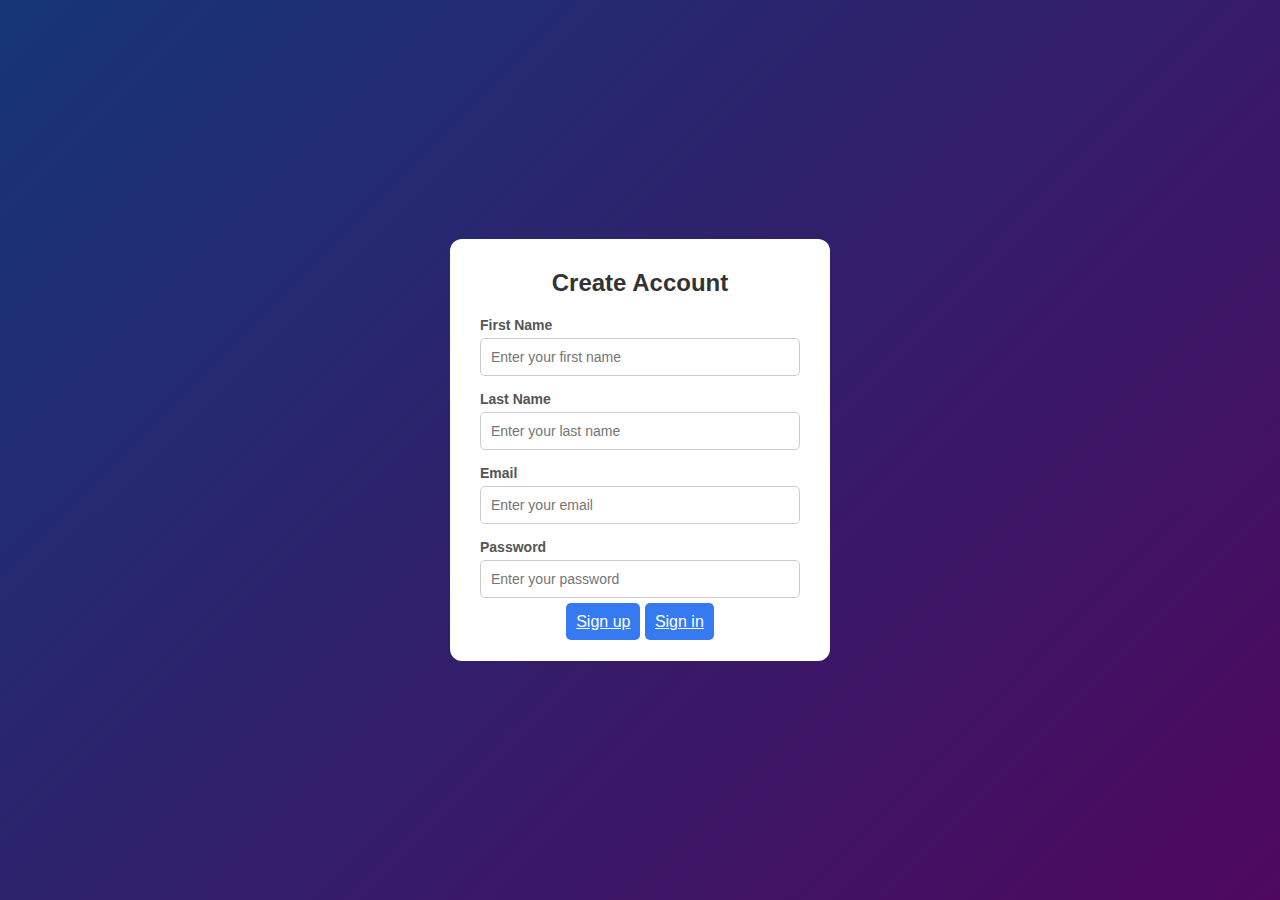
<file: templates/register.html>
<!DOCTYPE html>
<html>
<head>
    <meta charset="UTF-8">
    <meta name="viewport" content="width=device-width, initial-scale=1.0">
    <title>Register Page</title>
    <link rel="stylesheet" href="../static/css/register.css">
</head>
<body>
    <div class="register-container">
        <h2>Create Account</h2>
        <form>
        <div class="input-group">
            <p>First Name</p>
            <input type="text" placeholder="Enter your first name" required>
        </div>
            <div class="input-group">
                <p>Last Name</p>
                <input type="text" placeholder="Enter your last name" required>
            </div>
            <div class="input-group">
                <p>Email</p>
                <input type="email" placeholder="Enter your email" required>
            </div>
            <div class="input-group">
                <p>Password</p>
                <input type="password" placeholder="Enter your password" required>
            </div>
            <a href="">Sign up</a>
            <a href="sign.html">Sign in</a>
        </form>
    </div>
</body>
</html>
</file>
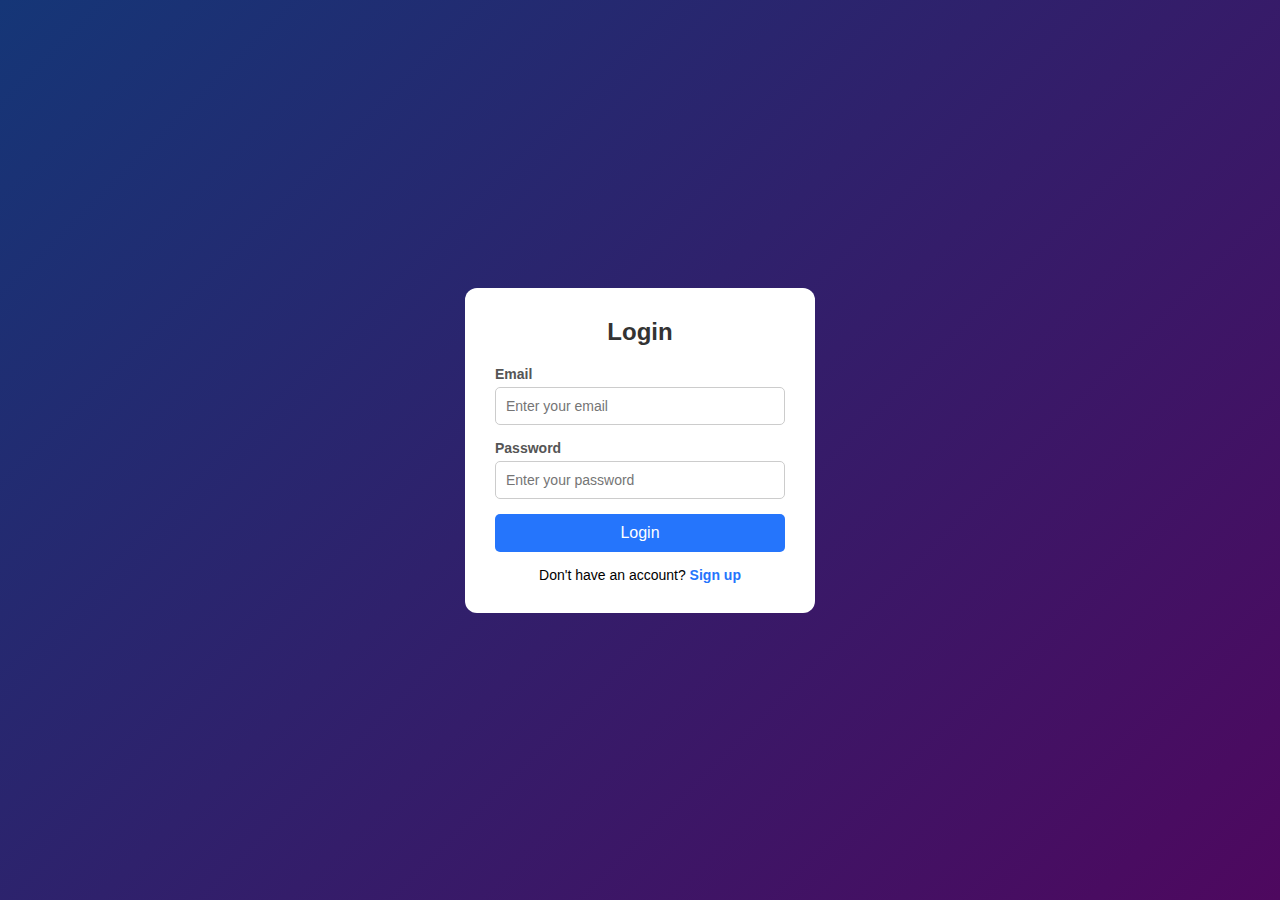
<file: templates/sign.html>
<!DOCTYPE html>
<html lang="en">
<head>
    <meta charset="UTF-8">
    <meta name="viewport" content="width=device-width, initial-scale=1.0">
    <title>Login Page</title>
    <link rel="stylesheet" href="../static/css/sign.css">
</head>
<body>
    <div class="login-box">
     <h2>Login</h2>
      <form>
        <div class="input-field">
            <p>Email</p>
            <input type="email" placeholder="Enter your email" required>
        </div>
        <div class="input-field">
            <p>Password</p>
            <input type="password" placeholder="Enter your password" required>
         </div>
 
         <button type="submit" class="login-btn">Login</button>
 
         <p class="register-text">Don't have an account? <a href="register.html">Sign up</a></p>
        </form>
 </div>
</body>
</html>
</file>
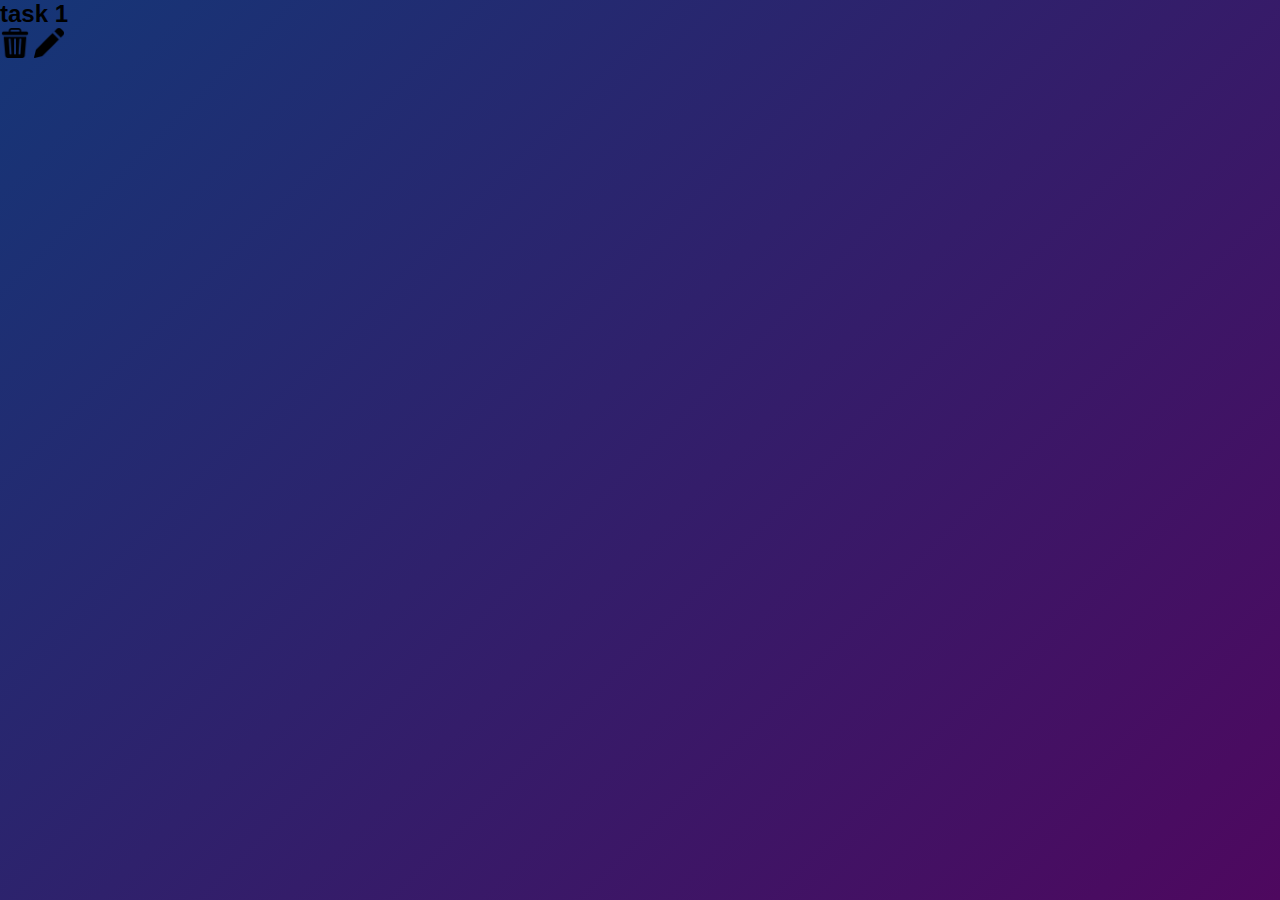
<file: templates/sub-task.html>
<!DOCTYPE html>
<html>
<head>
    <meta charset="UTF-8">
    <title>todo list</title>
    <link rel="stylesheet" href="../static/css/sub-task.css">
</head>
<body>
<div class="container">
    <div class="info">
    <h2>task 1</h2>
    <p><img src="../static/images/bin.png" height="30" alt="delete" onclick="delete_todo">
    <img src="../static/images/pencil.png" height="30" alt="edit" onclick="update_todo">
</p>
</div>
</div>
               <script>
                function delete_todo(todo_id) {
                    window.location="delete_todo/"+ todo_id
                };
                function update_todo(todo_id) {
                    window.location="update_todo/"+ todo_id
                }
                </script>


</body>
</html>
</file>
<file: static/css/register.css>
* {
    margin: 0;
    padding: 0;
    box-sizing: border-box;
    font-family: Arial, sans-serif;
}
 
 
body {
    height: 100vh;
    display: flex;
    justify-content: center;
    align-items: center;
    background:linear-gradient(135deg,#153677,#4e085f);
}
 
 
.register-container {
    background: white;
    padding: 30px;
    width: 380px;
    border-radius: 12px;
    text-align: center;
}
 
.register-container h2 {
    margin-bottom: 20px;
    color: #333;
}
 
 
.input-group {
    text-align: left;
    margin-bottom: 15px;
}
 
.input-group p {
    font-size: 14px;
    font-weight: bold;
    color: #555;
}
 
.input-group input {
    width: 100%;
    padding: 10px;
    border: 1px solid #ccc;
    border-radius: 5px;
    font-size: 14px;
    margin-top: 5px;
    outline: none;
}
 
.input-group input:focus {
    border-color: #2575fc;
    box-shadow: 0 0 5px rgba(37, 117, 252, 0.5);
}
 
 
a {
    width: 100%;
    padding: 10px;
    border: none;
    border-radius: 5px;
    font-size: 16px;
    cursor: pointer;
    margin-top: 10px;
    background: #357af1;
    color: white;
}
 
 
 
a:hover{
    background: #05348b;
}
</file>
<file: static/css/sign.css>
*{
    margin: 0;
    padding: 0;
    box-sizing: border-box;
    font-family: Arial, sans-serif;
}
 
 
body {
    height: 100vh;
    display: flex;
    justify-content: center;
    align-items: center;
     background:linear-gradient(135deg,#153677,#4e085f);
}
 
 
.login-box {
    background: white;
    width: 350px;
    padding: 30px;
    border-radius: 12px;
    text-align: center;
}
 
.login-box h2 {
    margin-bottom: 20px;
    color: #333;
}
 
 
.input-field {
    text-align: left;
    margin-bottom: 15px;
}
 
.input-field p {
    font-size: 14px;
    font-weight: bold;
    color: #555;
}
 
.input-field input {
    width: 100%;
    padding: 10px;
    margin-top: 5px;
    border: 1px solid #ccc;
    border-radius: 5px;
    font-size: 14px;
    outline: none;
    transition: 0.3s;
}
 
.input-field input:focus {
    border-color: #2575fc;
    box-shadow: 0 0 5px rgba(37, 117, 252, 0.5);
}
 
 
.login-btn {
    width: 100%;
    padding: 10px;
    background: #2575fc;
    color: white;
    border: none;
    font-size: 16px;
    border-radius: 5px;
    cursor: pointer;
}
 
.login-btn:hover {
    background: #1b5edb;
}
 
 
.register-text {
    margin-top: 15px;
    font-size: 14px;
}
 
 a {
    color: #2575fc;
    text-decoration: none;
    font-weight: bold;
}
 
 a:hover {
    text-decoration: underline;
}
</file>
<file: static/css/sub-task.css>
*{
    margin: 0;
    padding: 0;
    box-sizing: border-box;
    font-family: Arial, sans-serif;
}
 
 
body {
    height: 100vh;
    display: flex;
     background:linear-gradient(135deg,#153677,#4e085f);
}
</file>
